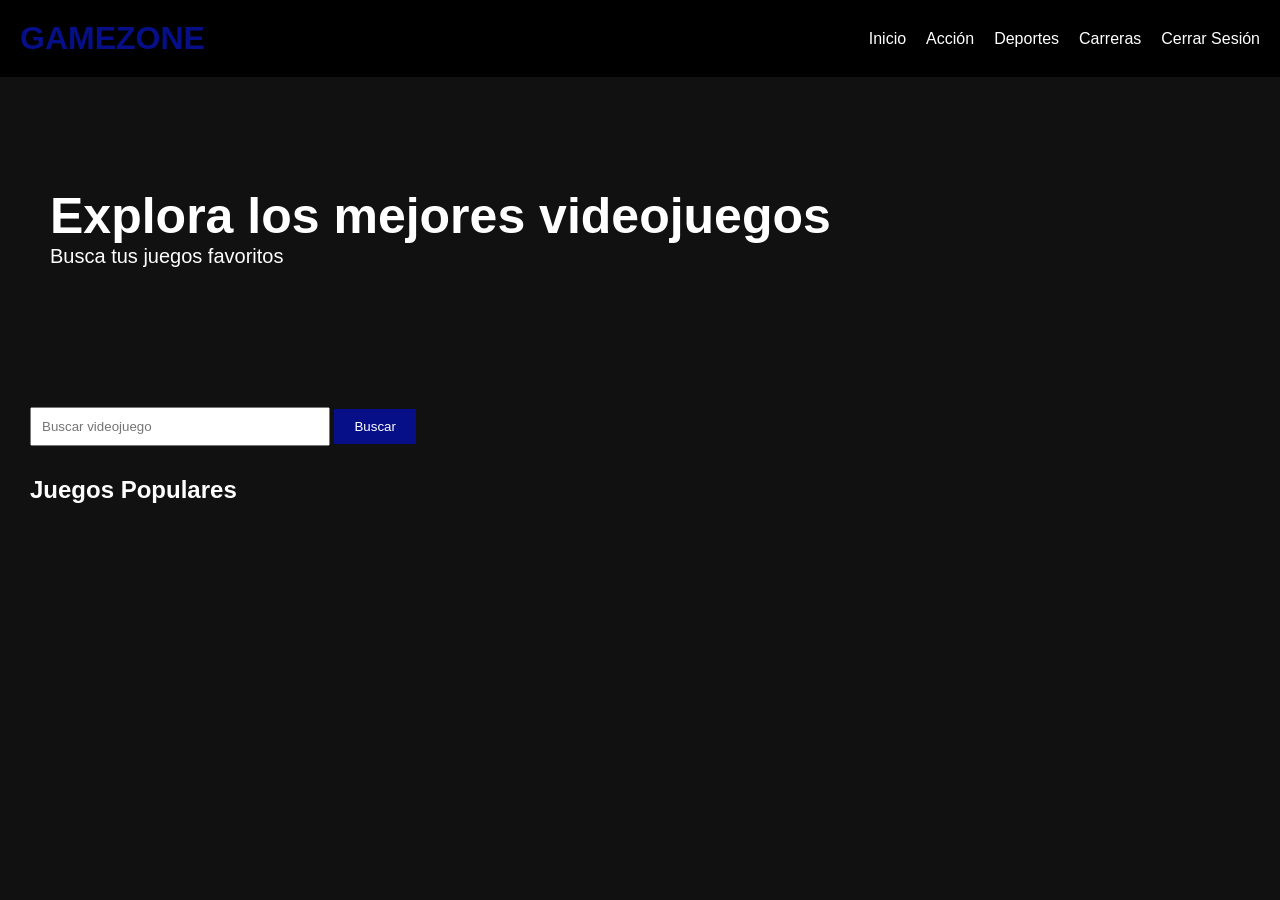
<file: index.html>
<!DOCTYPE html>
<html lang="es">

<head>
    <meta charset="UTF-8">
    <meta name="viewport" content="width=device-width, initial-scale=1.0">
    <title>GameZone</title>

    <link rel="stylesheet" href="styles.css">
</head>

<body>

    <header>
        <h1>GAMEZONE</h1>

       <nav>
    <ul>

        <li>
            <a href="#" onclick="cargarJuegos()">
                Inicio
            </a>
        </li>

        <li>
            <a href="#" onclick="filtrarCategoria('action')">
                Acción
            </a>
        </li>

        <li>
            <a href="#" onclick="filtrarCategoria('sports')">
                Deportes
            </a>
        </li>

        <li>
            <a href="#" onclick="filtrarCategoria('racing')">
                Carreras
            </a>
        </li>

        <li>
            <a href="login.html">
                Cerrar Sesión
            </a>
        </li>

    </ul>
</nav> 
    </header>


    <div class="banner">
        <h2>Explora los mejores videojuegos</h2>
        <p>Busca tus juegos favoritos</p>
    </div>

 
    <div class="buscador">
        <input type="text" id="buscar" placeholder="Buscar videojuego">
        <button onclick="buscarJuego()">Buscar</button>
    </div>

    <section>
        <h2 class="titulo-categoria">Juegos Populares</h2>

        <div class="catalogo" id="catalogo">

        </div>
    </section>


</div>

    <script src="main.js"></script>
</body>

</html>
</file>
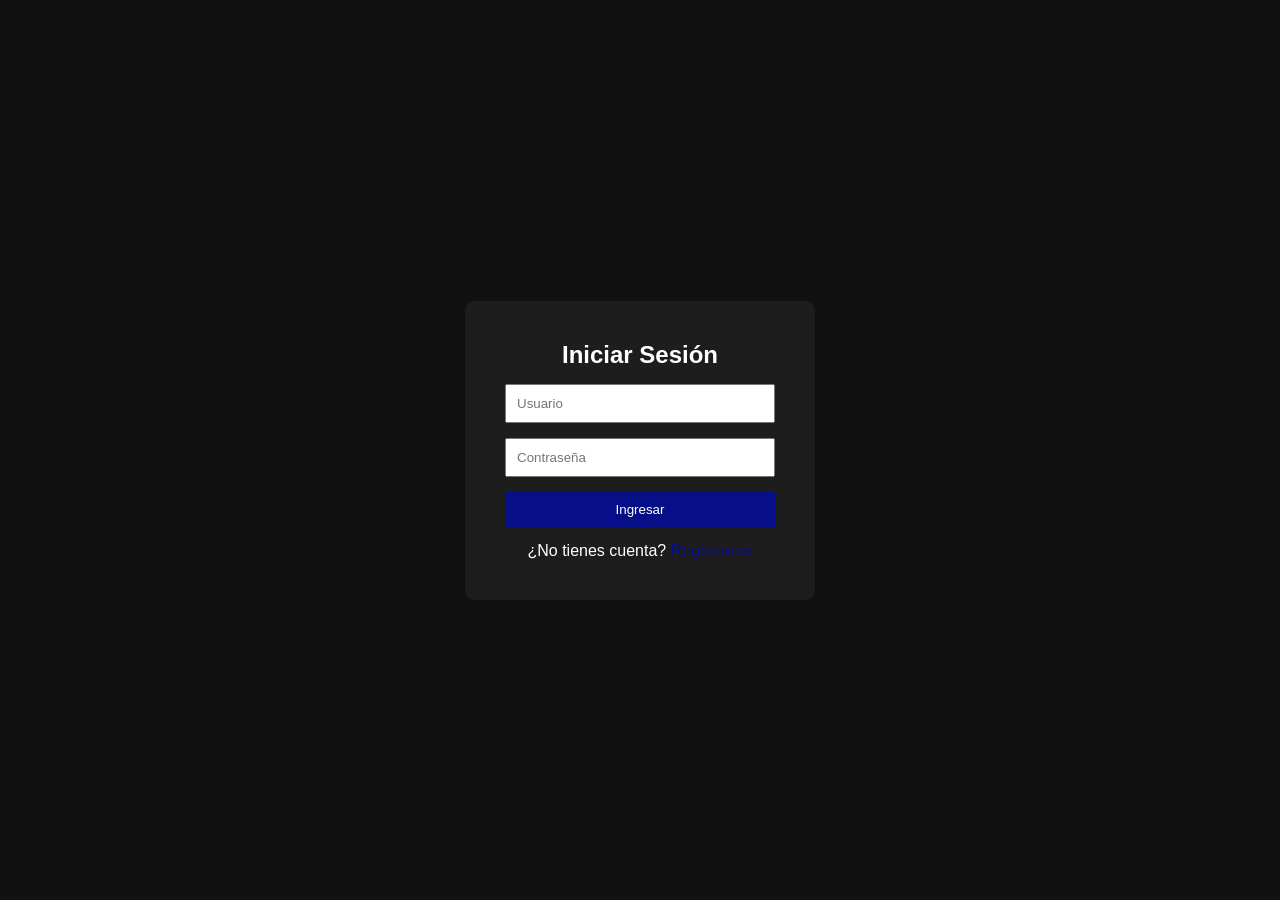
<file: login.html>
<!DOCTYPE html>
<html lang="es">
<head>
    <meta charset="UTF-8">
    <meta name="viewport" content="width=device-width, initial-scale=1.0">
    <title>Login - GameZone</title>

    <link rel="stylesheet" href="styles.css">
</head>
<body class="fondo-login">

    <div class="contenedor-login">

        <h2>Iniciar Sesión</h2>



        <input type="text" id="usuarioLogin" placeholder="Usuario">
        <input type="password" id="passwordLogin" placeholder="Contraseña">

        <button onclick="validarLogin(event)">Ingresar</button>

        <p>
            ¿No tienes cuenta?
            <a href="registro.html">Registrarse</a>
        </p>

    </div>

    <script src="main.js"></script>
</body>
</html>
</file>
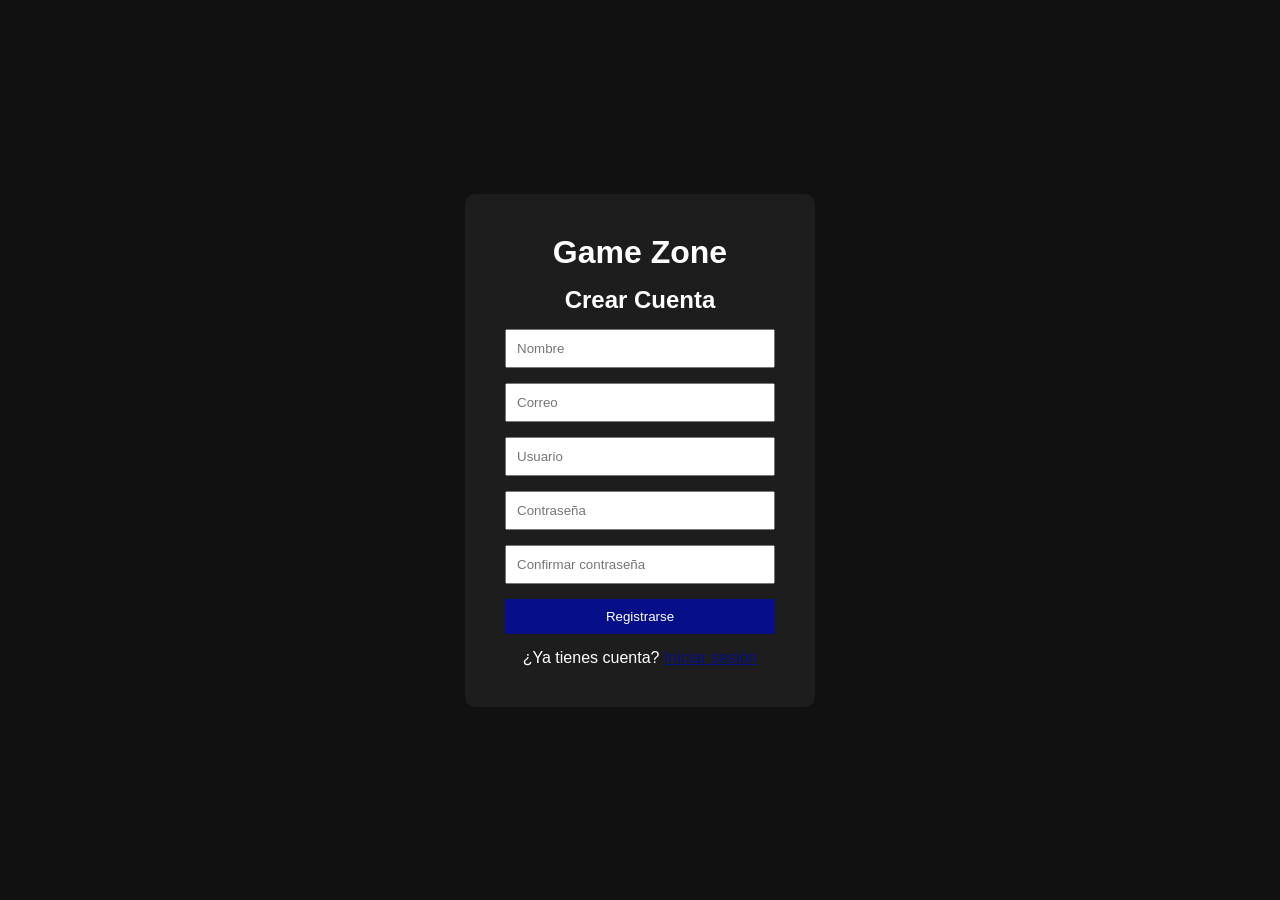
<file: registro.html>
<!DOCTYPE html>
<html lang="es">

<head>
    <meta charset="UTF-8">
    <meta name="viewport" content="width=device-width, initial-scale=1.0">
    <title>Registro - GameZone</title>

    <link rel="stylesheet" href="styles.css">
</head>

<body class="fondo-login">


    <div class="contenedor-login">
        <h1>Game Zone</h1>
        <h2>Crear Cuenta</h2>

        <input type="text" id="nombre" placeholder="Nombre">
        <input type="email" id="correo" placeholder="Correo">
        <input type="text" id="usuario" placeholder="Usuario">
        <input type="password" id="password" placeholder="Contraseña">
        <input type="password" id="confirmar" placeholder="Confirmar contraseña">

        <button onclick="validarRegistro(event)">Registrarse</button>

        <p>
            ¿Ya tienes cuenta?
            <a href="login.html">Iniciar sesión</a>
        </p>

    </div>

    <script src="main.js"></script>
</body>

</html>
</file>
<file: styles.css>
*{
    margin: 0;
    padding: 0;
    box-sizing: border-box;
}

body{
    background-color: #111;
    color: white;
    font-family: Arial, Helvetica, sans-serif;
}

/* NAVBAR */

header{
    display: flex;
    justify-content: space-between;
    align-items: center;

    padding: 20px;
    background-color: black;
}

header h1{
    color: rgb(6, 15, 135);
}

nav ul{
    display: flex;
    list-style: none;
    gap: 20px;
}

nav a{
    text-decoration: none;
    color: white;
}

nav a:hover{
    color: rgb(6, 15, 135);
}

/* BANNER */

.banner{
    height: 300px;

    display: flex;
    flex-direction: column;
    justify-content: center;

    padding-left: 50px;

    background-image: url("https://images.unsplash.com/photo-1542751371-adc38448a05e");
    background-size: cover;
    background-position: center;
}

.banner h2{
    font-size: 50px;
}

.banner p{
    font-size: 20px;
}

/* BUSCADOR */

.buscador{
    margin: 30px;
}

.buscador input{
    width: 300px;
    padding: 10px;
}

.buscador button{
    padding: 10px 20px;
    background-color: rgb(6, 15, 135);
    border: none;
    color: white;
    cursor: pointer;
}

/* CATALOGO */

.titulo-categoria{
    margin-left: 30px;
    margin-bottom: 20px;
}

.catalogo{
    display: flex;
    flex-wrap: wrap;
    gap: 20px;

    justify-content: center;
    padding: 20px;
}

.card{
    width: 260px;

    background: linear-gradient(180deg, #1f1f1f, #161616);

    border-radius: 18px;

    overflow: hidden;

    transition: 0.3s;

    box-shadow:
    0px 0px 15px rgba(6,15,135,0.5);

    display: flex;
    flex-direction: column;
    justify-content: space-between;

    border: 1px solid rgba(255,255,255,0.05);
}

.card:hover{
    transform: translateY(-10px) scale(1.03);

    box-shadow:
    0px 10px 25px rgba(6,15,135,0.7);
}

.card img{
   width: 100%;
    height: 260px;

    object-fit: contain;

    background-color: #0a0a0a;

    padding: 15px;

    border-bottom: 1px solid rgba(255,255,255,0.08);
}

.card-info{
   padding: 18px;

    display: flex;
    flex-direction: column;

    gap: 12px;
}

.card-info h3{
    font-size: 20px;

    min-height: 50px;

    color: white;
}

.card-info p{
    color: #00ff99;

    font-size: 18px;

    font-weight: bold;
}

.card-info button{
    width: 100%;

    padding: 12px;
    background-color: rgba(51, 62, 223, 0.7);;
    border: none;

    border-radius: 10px;

    font-size: 15px;

    font-weight: bold;

    cursor: pointer;

    transition: 0.3s;
}

/* LOGIN */

.fondo-login{
    display: flex;
    justify-content: center;
    align-items: center;

    height: 100vh;
}

.contenedor-login{
    background-color: #1d1d1d;
    padding: 40px;
    text-align: center;
    border-radius: 10px;

    width: 350px;

    display: flex;
    flex-direction: column;
    gap: 15px;
}

.contenedor-login input{
    padding: 10px;
}

.contenedor-login button{
    padding: 10px;
    background-color: rgb(6, 15, 135);
    border: none;
    color: white;
    cursor: pointer;
}

.contenedor-login a{
    color: rgb(6, 15, 135);
    border: #111;
}

/* RESPONSIVE */

@media(max-width:768px){

    header{
        flex-direction: column;
        gap: 20px;
    }

    nav ul{
        flex-wrap: wrap;
        justify-content: center;
    }

    .banner h2{
        font-size: 35px;
    }

}
</file>
